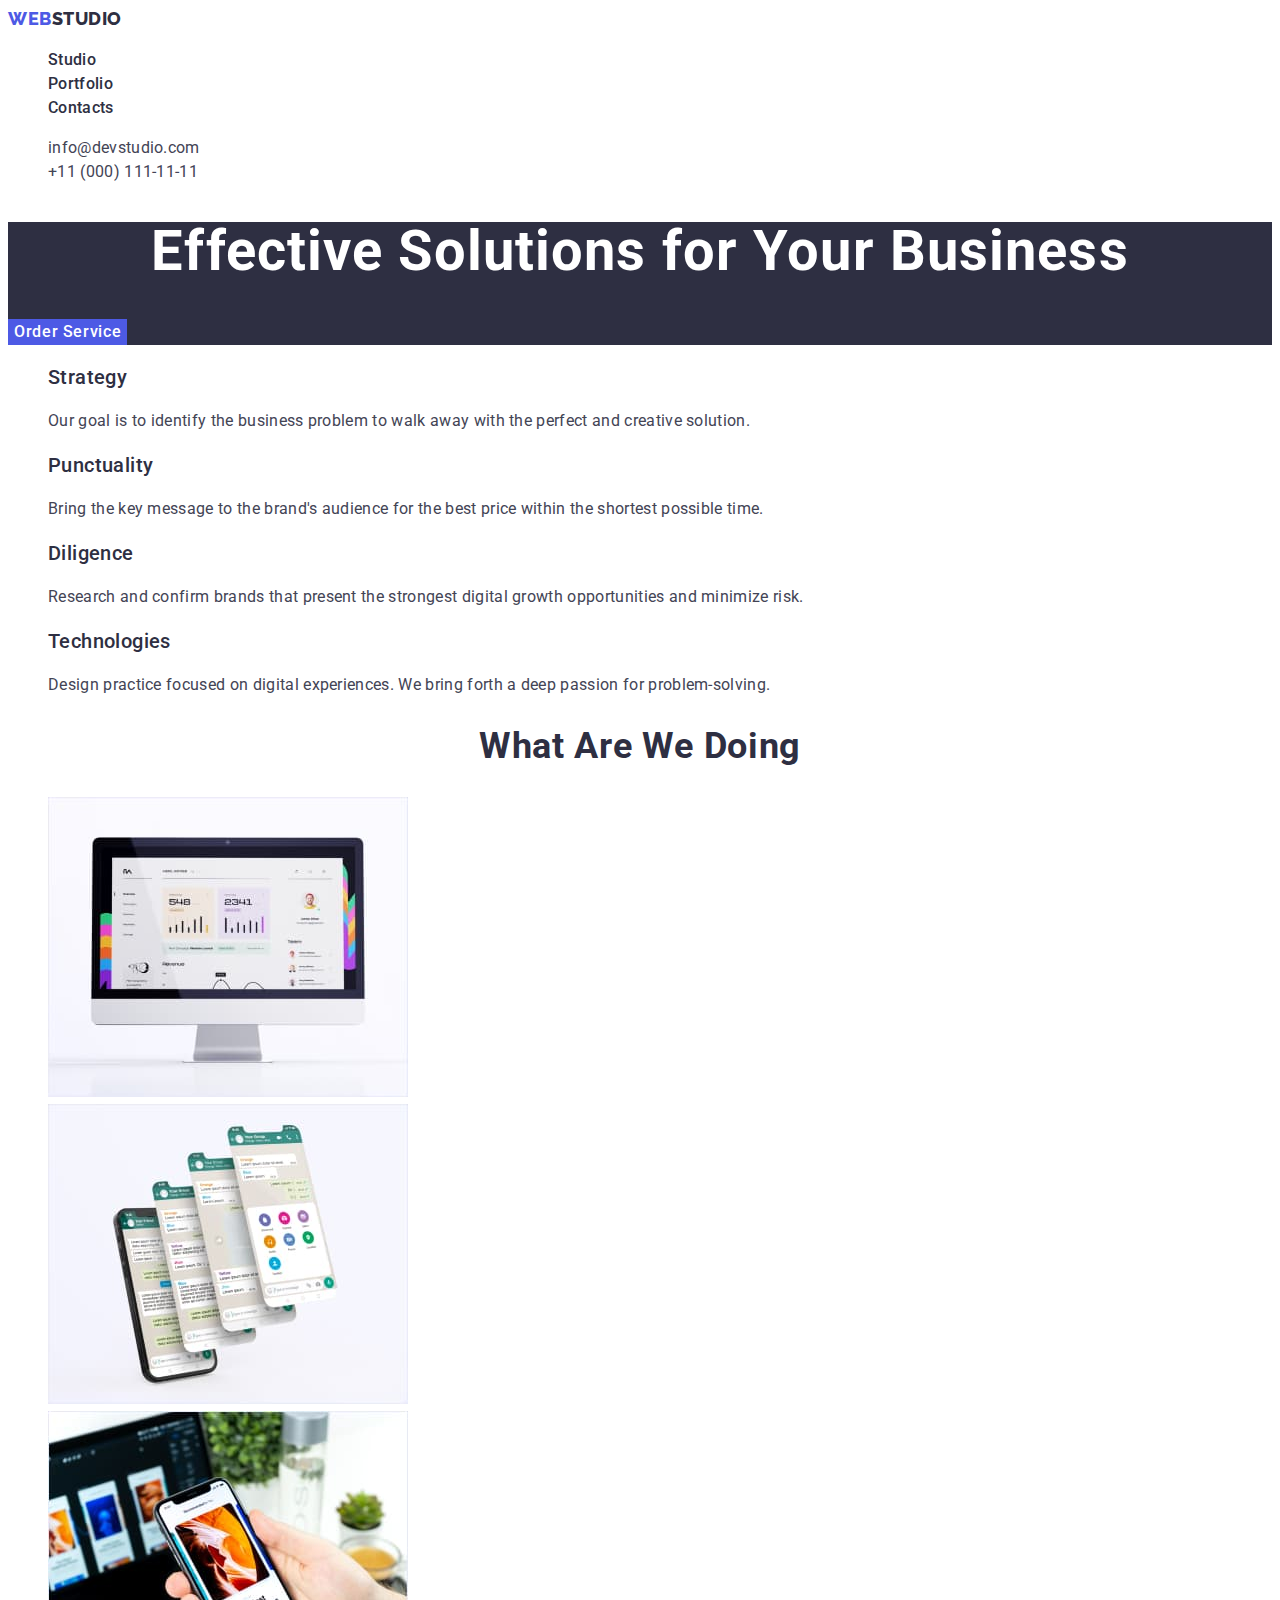
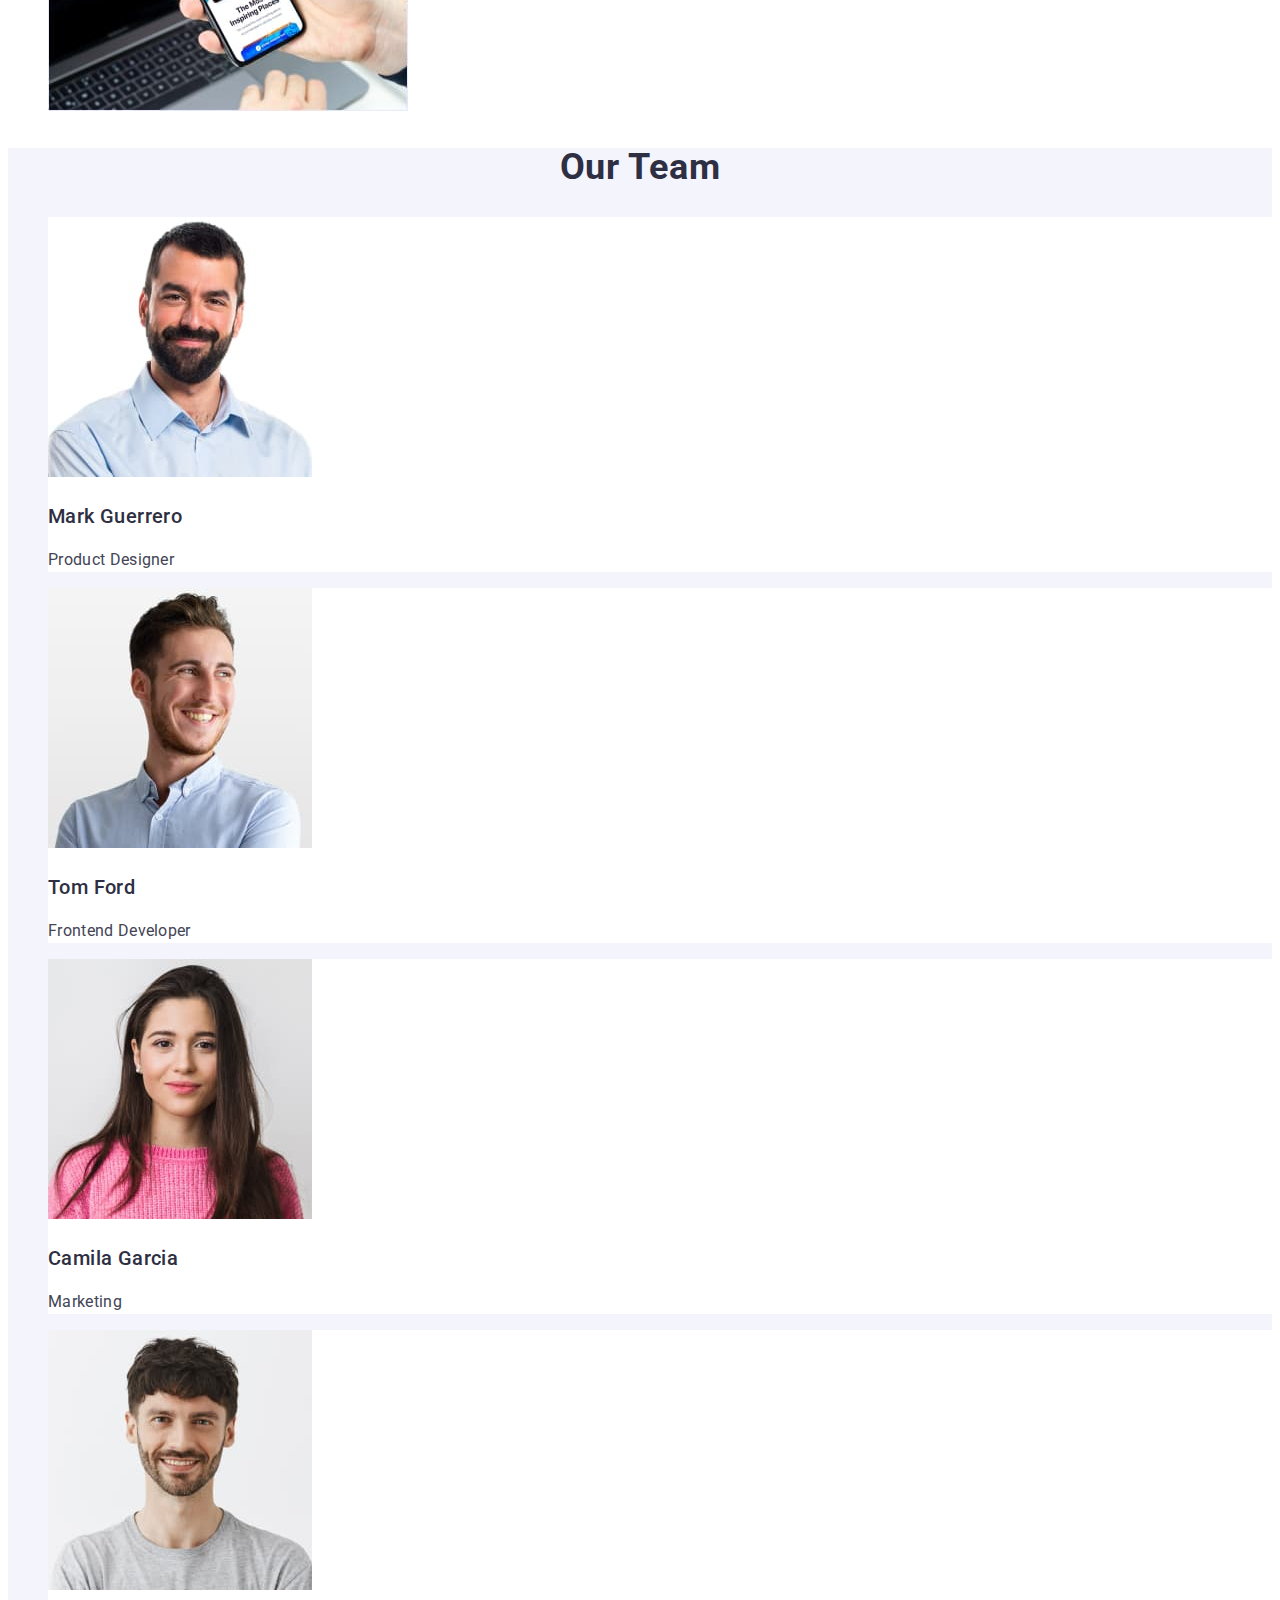
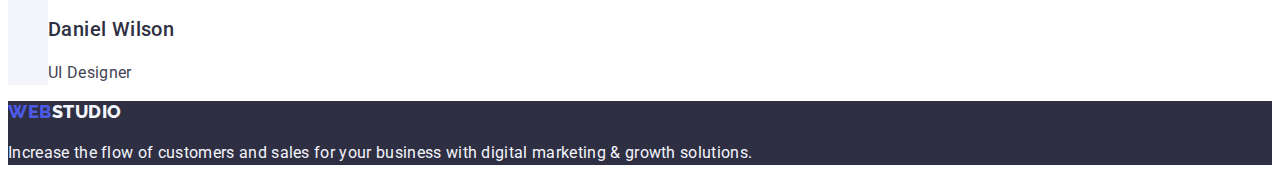
<file: index.htm>
<!DOCTYPE html>
<html lang="en">

<head>
    <meta charset="UTF-8">
    <meta http-equiv="X-UA-Compatible" content="IE=edge">
    <meta name="viewport" content="width=device-width, initial-scale=1.0">
    <link rel="preconnect" href="https://fonts.googleapis.com">
    <link rel="preconnect" href="https://fonts.gstatic.com" crossorigin>
    <link href="https://fonts.googleapis.com/css2?family=Montserrat:wght@400;700&family=Raleway:wght@800&display=swap"
        rel="stylesheet">
    <link rel="preconnect" href="https://fonts.googleapis.com">
    <link rel="preconnect" href="https://fonts.gstatic.com" crossorigin>
    <link href="https://fonts.googleapis.com/css2?family=Roboto:wght@400;500;700&display=swap" rel="stylesheet">
    <title>Document</title>
    <link rel="stylesheet" href="./css/styles.css">
</head>

<body>
    <!-- Header Section -->
    <header class="header-section">
        <nav>
            <a class="logo-link link" href="./index.html">Web<span class="studio-dark">Studio</span></a>
            <ul class="list">
                <li class="header-item">
                    <a class="links link" href="./index.html">Studio</a>
                </li>
                <li class="header-item">
                    <a class="links link" href="./portfolio.html">Portfolio</a>
                </li>
                <li class="header-item">
                    <a class="links link" href="">Contacts</a>
                </li>
            </ul>
        </nav>
        <address class="address">
            <ul class="list">
                <li>
                    <a class="contacts link" href="mailto:info@devstudio.com">info@devstudio.com</a>
                </li>
                <li>
                    <a class="contacts link" href="tel:+110001111111">+11 (000) 111-11-11</a>
                </li>
            </ul>
        </address>
    </header>
    <main>
        <!-- Section 1 -->
        <section class="hero-section">
            <h1 class="hero-title">
                Effective Solutions
                for Your Business
            </h1>
            <button class="button-hero" type="button">Order Service</button>
        </section>
        <!-- Section 2 -->
        <section>
            <h2 class="img-title" hidden>Advantages</h2>
            <ul class="list">
                <li>
                    <h3 class="title">
                        Strategy
                    </h3>
                    <p class="text">
                        Our goal is to identify the business
                        problem to walk away with the perfect and creative solution.
                    </p>
                </li>
                <li>
                    <h3 class="title">
                        Punctuality
                    </h3>
                    <p class="text">
                        Bring the key message to the brand's audience for the best price within the shortest possible
                        time.
                    </p>
                </li>
                <li>
                    <h3 class="title">
                        Diligence
                    </h3>
                    <p class="text">
                        Research and confirm brands that present the strongest digital growth opportunities and minimize
                        risk.
                    </p>
                </li>
                <li>
                    <h3 class="title">
                        Technologies
                    </h3>
                    <p class="text">
                        Design practice focused on digital experiences. We bring forth a deep passion for
                        problem-solving.
                    </p>
                </li>
            </ul>
        </section>
        <!-- Section 3 -->
        <section>
            <h2 class="img-title">What are we doing</h2>
            <ul class="list">
                <li>
                    <img class="img1" src="./images/Rectang.jpg" alt="computer" width="360">
                </li>
                <li>
                    <img class="img2" src="./images/Rectangle.jpg" alt="phone1" width="360">
                </li>
                <li>
                    <img class="img3" src="./images/Rectangl.jpg" alt="phone2" width="360">
                </li>
            </ul>
        </section>
        <!-- Section 4 -->
        <section class="staff-section">
            <h2 class="img-title">Our Team</h2>
            <ul class="list">
                <li class="staff-item">
                    <a><img src="./images/img.jpg" alt="Mark Guerrero" width="264" height="260">
                    </a>
                    <h3 class="title">Mark Guerrero</h3>
                    <p class="text">
                        Product Designer
                    </p>
                </li>
                <li class="staff-item">
                    <a><img src="./images/im.jpg" alt="Tom Ford" width="264" height="260">
                    </a>
                    <h3 class="title">Tom Ford</h3>
                    <p class="text">
                        Frontend Developer
                    </p>
                </li>
                <li class="staff-item">
                    <a><img src="./images/imd.jpg" alt="Camila Garcia" width="264" height="260">
                    </a>
                    <h3 class="title">Camila Garcia</h3>
                    <p class="text">
                        Marketing
                    </p>
                </li>
                <li class="staff-item">
                    <a><img src="./images/imw.jpg" alt="Daniel Wilson" width="264" height="260">
                    </a>
                    <h3 class="title">Daniel Wilson</h3>
                    <p class="text">
                        UI Designer
                    </p>
                </li>
            </ul>
        </section>
    </main>
    <footer class="footer">
        <a class="logo-link link" href="./index.html">Web<span class="studio-bright">Studio</span></a>
        <p class="text">
            Increase the flow of customers and sales for your business with digital marketing & growth solutions.
        </p>
    </footer>
</body>

</html>
</file>
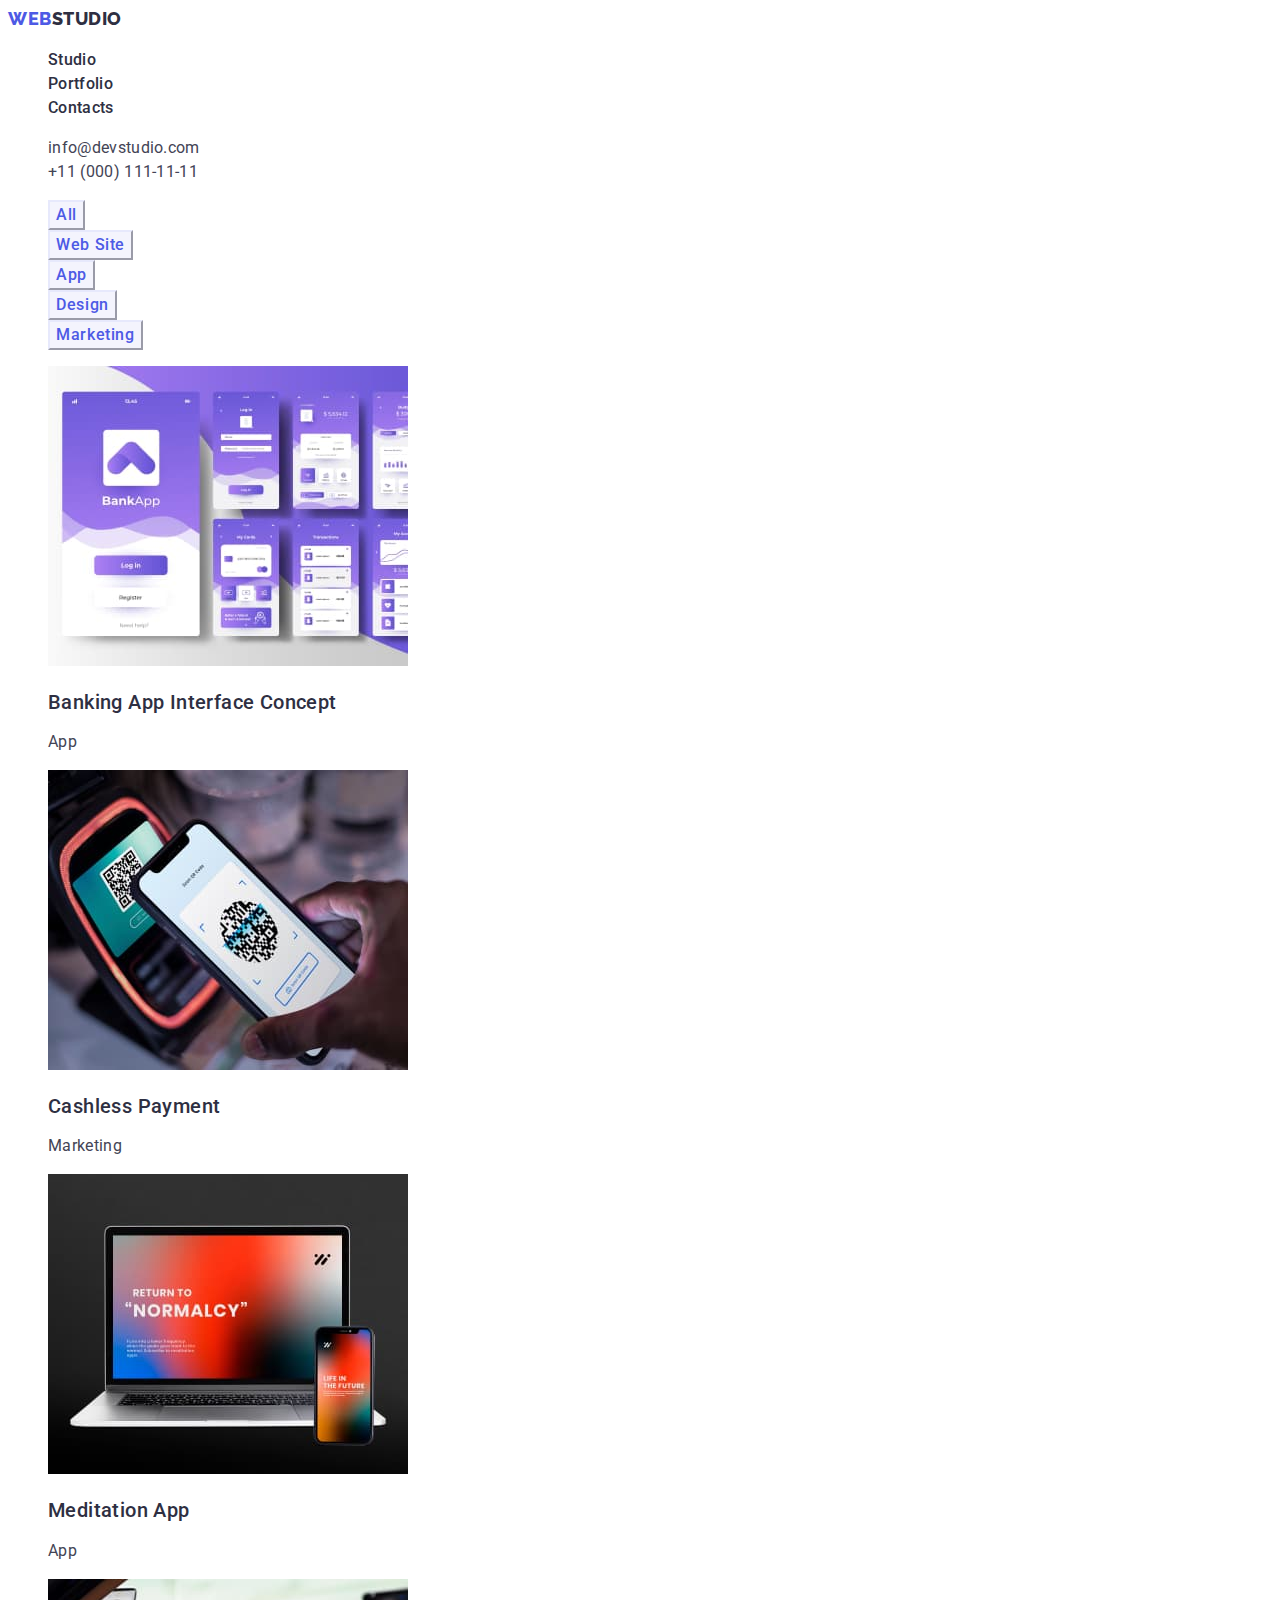
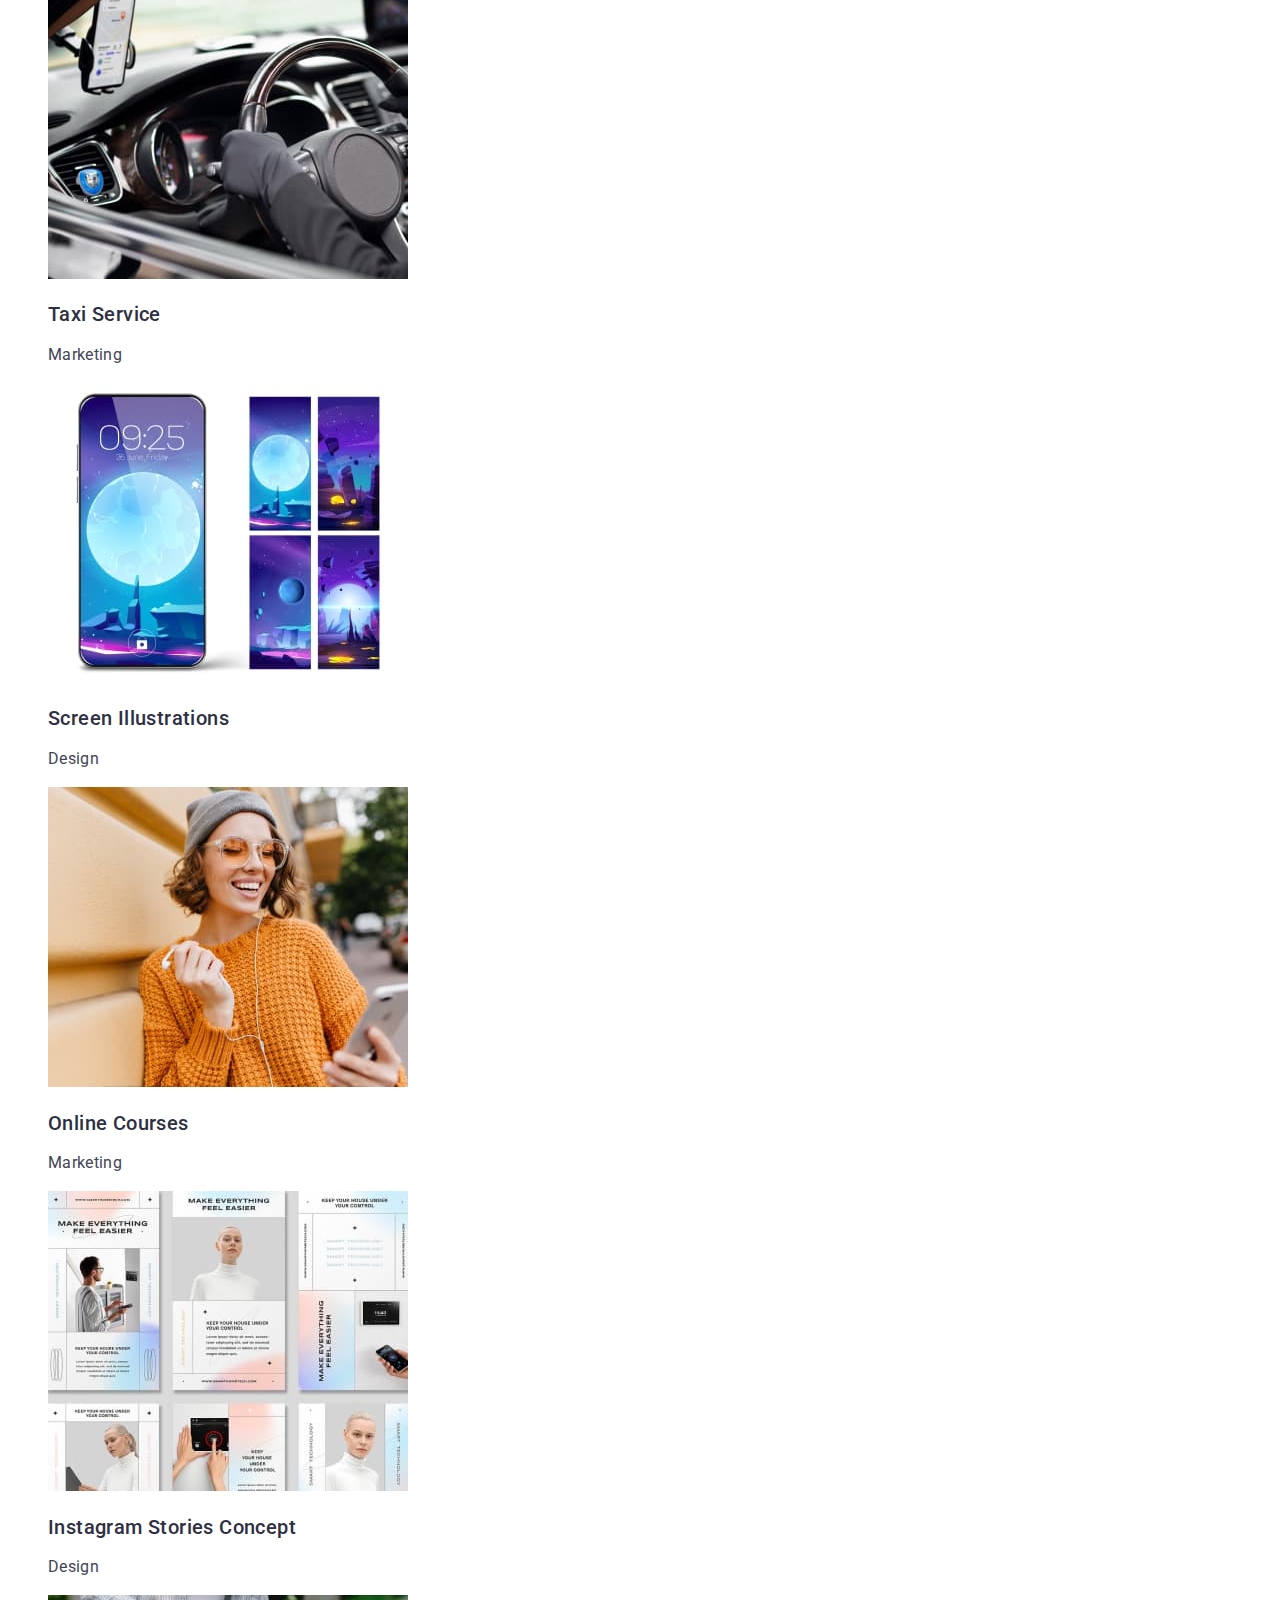
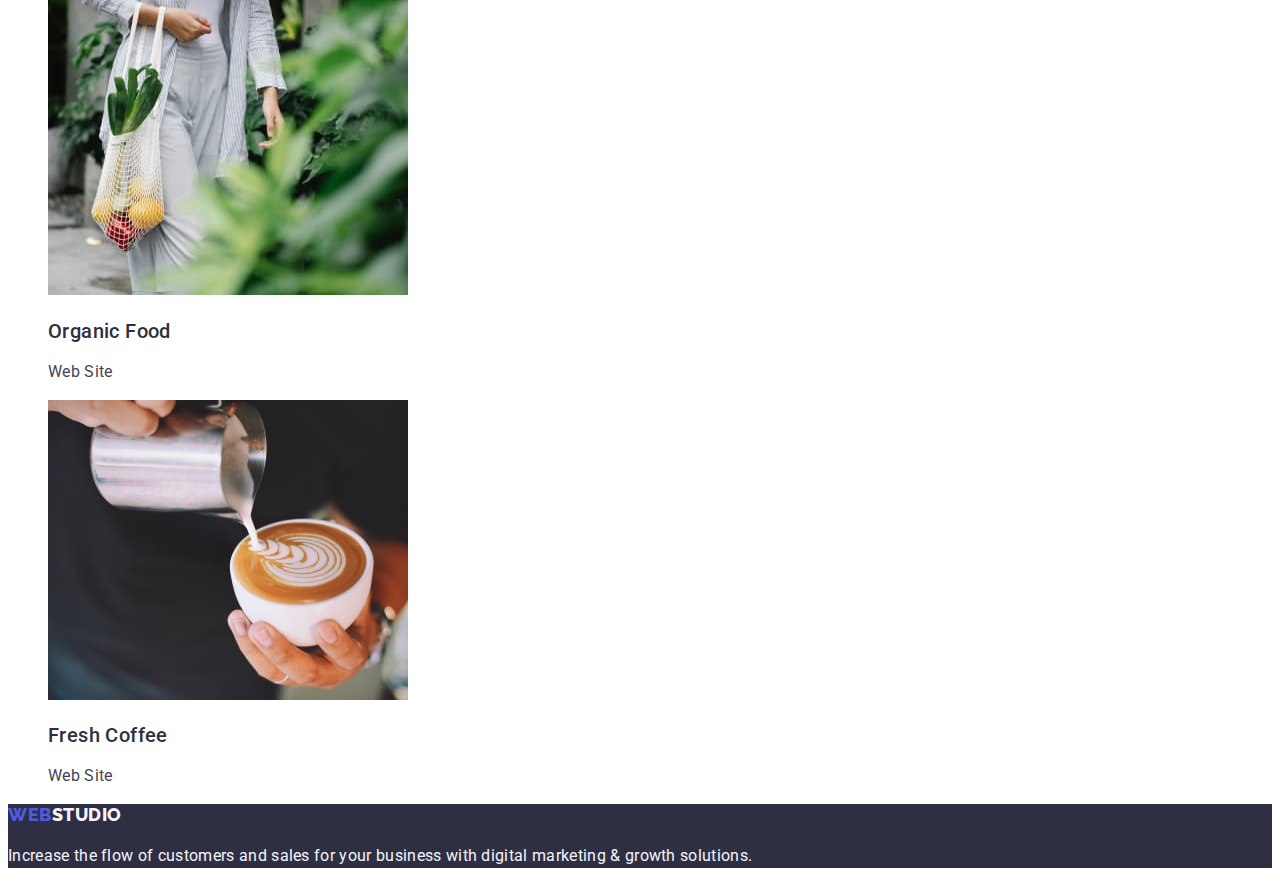
<file: portfolio.html>
<!DOCTYPE html>
<html lang="en">

<head>
    <meta charset="UTF-8">
    <meta http-equiv="X-UA-Compatible" content="IE=edge">
    <meta name="viewport" content="width=device-width, initial-scale=1.0">
    <link rel="preconnect" href="https://fonts.googleapis.com">
    <link rel="preconnect" href="https://fonts.gstatic.com" crossorigin>
    <link href="https://fonts.googleapis.com/css2?family=Montserrat:wght@400;700&family=Raleway:wght@800&display=swap"
        rel="stylesheet">
    <link rel="preconnect" href="https://fonts.googleapis.com">
    <link rel="preconnect" href="https://fonts.gstatic.com" crossorigin>
    <link href="https://fonts.googleapis.com/css2?family=Roboto:wght@400;500;700&display=swap" rel="stylesheet">
    <title>Document</title>
    <link rel="stylesheet" href="./css/styles.css">
</head>

<body>
    <!-- Header Section -->
    <header class="header-section">
        <nav>
            <a class="logo-link link" href="./index.html">Web<span class="studio-dark">Studio</span></a>
            <ul class="list">
                <li class="header-item">
                    <a class="links link" href="./index.html">Studio</a>
                </li>
                <li class="header-item">
                    <a class="links link" href="./portfolio.html">Portfolio</a>
                </li>
                <li class="header-item">
                    <a class="links link" href="">Contacts</a>
                </li>
            </ul>
        </nav>
        <!-- Address Section -->
        <address class="address">
            <ul class="list">
                <li>
                    <a class="contacts link" href="mailto:info@devstudio.com">info@devstudio.com</a>
                </li>
                <li>
                    <a class="contacts link" href="tel:+110001111111">+11 (000) 111-11-11</a>
                </li>
            </ul>
        </address>
    </header>
    <main>
        <section>
            <h1 hidden>Portfolio</h1>
            <ul class="list">
                <li>
                    <button class="port-button" type="button">All</button>
                </li>
                <li>
                    <button class="port-button" type="button">Web Site</button>
                </li>
                <li>
                    <button class="port-button" type="button">App</button>
                </li>
                <li>
                    <button class="port-button" type="button">Design</button>
                </li>
                <li>
                    <button class="port-button" type="button">Marketing</button>
                </li>
            </ul>
            <ul class="list">
                <li>
                    <a class="image link"><img src="./images/concept.jpg" alt="Banking App Interface Concept"
                            width="360" />
                        <h2 class="title">Banking App Interface Concept</h2>
                        <p class="text">
                            App
                        </p>
                    </a>
                </li>
                <li>
                    <a class="image link"><img src="./images/payment.jpg" alt="Cashless Payment" width="360">
                        <h2 class="title">Cashless Payment</h2>
                        <p class="text">
                            Marketing
                        </p>
                    </a>
                </li>
                <li>
                    <a class="image link"><img src="./images/app.jpg" alt="Meditation App" width="360">
                        <h2 class="title">Meditation App</h2>
                        <p class="text">
                            App
                        </p>
                    </a>
                </li>
                <li>
                    <a class="image link">
                        <img src="./images/taxi.jpg" alt="Taxi" width="360">
                        <h2 class="title">Taxi Service</h2>
                        <p class="text">
                            Marketing
                        </p>
                    </a>
                </li>
                <li>
                    <a class="image link"><img src="./images/screen.jpg" alt="Illustration" width="360">
                        <h2 class="title">Screen Illustrations</h2>
                        <p class="text">
                            Design
                        </p>
                    </a>
                </li>
                <li>
                    <a class="image link"><img src="./images/courses.jpg" alt="OnlineCourse" width="360">
                        <h2 class="title">Online Courses</h2>
                        <p class="text">
                            Marketing
                        </p>
                    </a>
                </li>
                <li>
                    <a class="image link"><img src="./images/instagram.jpg" alt="InstaConcept" width="360">
                        <h2 class="title">Instagram Stories Concept</h2>
                        <p class="text">
                            Design
                        </p>
                    </a>
                </li>
                <li>
                    <a class="image link"><img src="./images/food.jpg" alt="OrgFood" width="360">
                        <h2 class="title">Organic Food</h2>
                        <p class="text">
                            Web Site
                        </p>
                    </a>
                </li>
                <li>
                    <a class="image link"><img src="./images/coffe.jpg" alt="Coffee" width="360">
                        <h2 class="title">Fresh Coffee</h2>
                        <p class="text">
                            Web Site
                        </p>
                    </a>
                </li>
            </ul>
        </section>
    </main>
    <footer class="footer">
        <a class="logo-link link" href="./index.html">Web<span class="studio-bright">Studio</span></a>
        <p class="text">
            Increase the flow of customers and sales for your business with digital marketing & growth solutions.
        </p>
    </footer>
</body>
</file>
<file: css/styles.css>
:root {
    --background-color-dark: #2E2F42;
    --background-color-white: #fff;
    --logo-color-web: #4D5AE5;
    --background-color-team: #F4F4FD;
    --text-color-main: #434455;
    --text-color-headline: #2E2F42;
    --link-color-active: #404BBF;
    --button-color-filter: #F4F4FD;
    --text-color-light: #F4F4FD;
    --text-color-white: #fff;
    --button-filer-text: #4D5AE5;
}

body {
    color: var(--text-color-main);
    font-family: 'Roboto', sans-serif;
    font-weight: 400;
    line-height: 1.5;
    font-size: 16px;
    background-color: var(--background-color-white);
}

.header-section {
    font-family: "Raleway", "Roboto", sans-serif;
}

.navigation {
    font-family: "Roboto";
    font-style: normal;
    font-weight: 500;
    font-size: 16px;
    line-height: 24px;
    color: #2E2F42;
    text-decoration: none;
}

.address {
    font-style: normal
}

.hero-section {
    background-color: #2E2F42;
}

.hero-section .hero-title {
    font-family: 'Roboto';
    font-style: normal;
    font-weight: 700;
    font-size: 56px;
    letter-spacing: 0.02em;
    color: white;
    line-height: 1.07
}

.button-hero {
    background: #4D5AE5;
    font-family: "Roboto", sans-serif;
    font-style: normal;
    font-weight: 500;
    font-size: 16px;
    line-height: 24px;
    letter-spacing: 0.04em;
    color: #FFFFFF;
    border: none;
    cursor: pointer;

}

.button-hero:hover,
.button-hero:focus {
    background: #404BBF;
}

.img-title {
    font-family: 'Roboto';
    font-style: normal;
    font-weight: 700;
    font-size: 36px;
    line-height: 40px;
    letter-spacing: 0.02em;
    text-transform: capitalize;
    color: #2E2F42;
}

.section-title {
    font-family: 'Roboto';
    font-style: normal;
    font-weight: 700;
    font-size: 36px;
    letter-spacing: 0.02em;
    text-transform: capitalize;
    color: #2E2F42;
    line-height: 1.11;
    text-align: center;
}

.staff-section {
    background: #F4F4FD;
}

.footer {
    background: #2E2F42;
}

.logo-link {
    font-family: 'Raleway', sans-serif;
    font-style: normal;
    font-weight: 800;
    font-size: 18px;
    line-height: 1.17;
    letter-spacing: 0.03em;
    text-transform: uppercase;
    color: #4D5AE5;
}

.studio-dark {
    font-family: "Raleway", sans-serif;
    font-style: normal;
    font-weight: 800;
    font-size: 18px;
    line-height: 21px;
    letter-spacing: 0.03em;
    text-transform: uppercase;
    color: #2E2F42;
}

.studio-bright {
    font-family: "Raleway", sans-serif;
    font-style: normal;
    font-weight: 800;
    font-size: 18px;
    line-height: 21px;
    letter-spacing: 0.03em;
    text-transform: uppercase;
    color: #F4F4FD;
}

.footer .text {
    font-family: 'Roboto';
    font-style: normal;
    font-weight: 400;
    font-size: 16px;
    line-height: 24px;
    letter-spacing: 0.02em;
    color: #F4F4FD;
}

.staff-item {
    background-color: #FFFFFF;
}

.list {
    list-style: none;
    font-weight: 500;
    font-size: 16px;
    line-height: 1.5;
    letter-spacing: 0.02em;
    color: #2e2f42;
}

.address-list {
    list-style: none;
}

.what-are-we-doing-list {
    list-style: none;
}

.images-list {
    list-style: none;
}

.staff-list {
    list-style: none;
}

.button-list {
    list-style: none;
}

.portfolio-list {
    list-style: none;
}

.list .port-button {
    font-family: "Roboto", sans-serif;
    font-style: normal;
    font-weight: 500;
    font-size: 16px;
    line-height: 24px;
    letter-spacing: 0.04em;
    color: #4D5AE5;
    background-color: #F4F4FD;
    border-color: #E7E9FC;
    cursor: pointer;
}

.port-button:hover,
.port-button:focus {
    background-color: #404BBF;
    color: #FFFFFF;
    border: none;
}

.hero-title {
    line-height: 1.07;
    text-align: center;
}

.img-title {
    font-size: 36px;
    line-height: 1.11;
    text-align: center;
    text-transform: capitalize;
    color: #2e2f42;
}

.links {
    font-family: 'Roboto';
    font-style: normal;
    text-decoration: none;
    font-weight: 500;
    font-size: 16px;
    line-height: 1.5;
    letter-spacing: 0.02em;
    color: var(--background-color-dark);
}

.list .links:hover,
.list .links:focus {
    color: var(--link-color-active);
}

.link {
    text-decoration: none;
}

.list .contacts {
    font-family: 'Roboto';
    font-style: normal;
    font-weight: 400;
    font-size: 16px;
    line-height: 24px;
    letter-spacing: 0.02em;
    color: #434455;
    text-decoration: none;
}

.list .contacts:hover,
.list .contacts:focus {
    color: var(--link-color-active);
    text-decoration: none;
}

.title {
    font-weight: 500;
    font-size: 20px;
    line-height: 1.2;
    letter-spacing: 0.02em;
    color: var(--text-color-headline)
}

.text {
    font-size: 16px;
    line-height: 1.5;
    letter-spacing: 0.02em;
    color: var(--text-color-main);
    font-family: "Roboto";
    font-style: normal;
    font-weight: 400;
}
</file>
